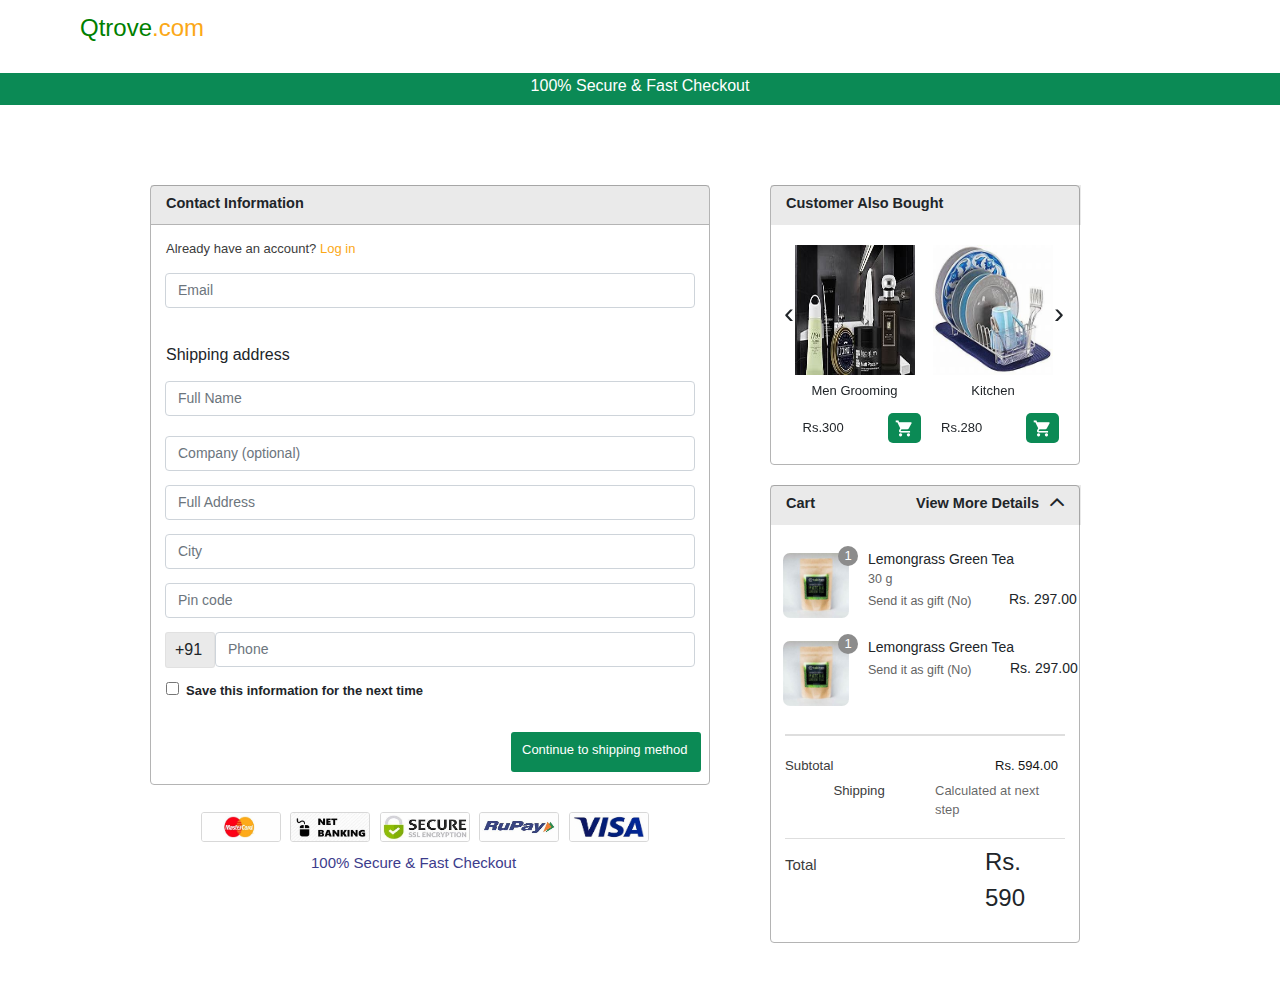
<file: buy_now.html>
<!DOCTYPE html>
<html lang="en">
<head>
    <meta charset="UTF-8">
    <title>Buy Item</title>
    <link href="bootstrap.css" rel="stylesheet">
    <link href="owl.carousel.css" rel="stylesheet">
    <link href="https://fonts.googleapis.com/icon?family=Material+Icons" rel="stylesheet">
    <link rel="stylesheet" href="https://maxcdn.bootstrapcdn.com/font-awesome/4.7.0/css/font-awesome.min.css">

</head>
<style>
    .parent-box{
    height:250px;
    width:277px;
    display:flex;
    margin-left:15px;
    margin-top:10px;

    }
    .box{
    height:220px;
    margin-left:8px;
    margin-top:10px;

    }
    .owl-carousel .owl-nav button.owl-prev {
    background: none;
    color: inherit;
    border: none;
    padding: 0 !important;
    font: inherit;
    position:absolute;
    top:55px;
    font-size:30px;
    margin-left:-2px;
    }
    .owl-carousel .owl-nav button.owl-next{
    background: none;
    color: inherit;
    border: none;
    padding: 0 !important;
    font: inherit;
    position:absolute;
    top:55px;
    right:0;
    margin-right:-1px;
    font-size:30px;
    }
    .rate{
    margin-left:8px;
    font-size:13px;
    margin-top:17px;
    float:left;
    }
    .shop{
    width:33px;
    height:30px;
    background-color:#0b8a55;
    margin-left:93px;
    margin-top:12px;
    border-radius:5px;
    }
    .shop-box{
    width:310px;
    height:auto;
    padding-bottom:8px;
    border:1px solid rgb(180,180,180);
    margin-left:770px;
    border-radius:4px;
    margin-top:20px;
    }
    .shop-box-detail{
    margin-top:28px;
    margin-bottom:10px;
    height:auto;
    }
    .subtotal{
   color:rgb(60,60,60);
   font-size:13.2px;
   margin-top:20px;
    position:relative;

    }
    .ship{
   color:rgb(60,60,60);
   font-size:13.2px;
   margin-top:5px;
   float:left;
   position:relative;
    }
    .side-rupee{
    color:rgb(20,20,20);
    font-size:13px;
    margin-top:5px;
    margin-left:210px;
    position;absolute;
    }
</style>
<body>
<div style="height:73px;width:100%;background-color:white;">
     <a href="index.html" style="text-decoration:none;"><span style="float:left;color:green;font-size:24px;vertical-align:top;margin-left:80px;padding-top:10px;">Qtrove</span><span style="color:#fba817;float:left;vertical-align:baseline;font-size:24px;padding-top:10px;" class="com">.com</span></a>

</div>
 <div style="height:32px;width:100%;background-color:#0b8a55;color:white;text-align:center;">
     <span style="vertical-align:middle;">100% Secure & Fast Checkout</span>
 </div>
<div class="buy-section" style="height:800px;margin-top:80px">
    <div class="form-box" style="width:560px;height:600px;border:1px solid rgb(180,180,180);margin-left:150px;border-radius:4px;position:relative;float:left;">
        <div class="form-heading" style="height:40px;border-bottom:1px solid rgb(180,180,180);background-color:rgba(50,50,50,0.1);margin-top:-1px;">
            <span style="padding-left:15px;margin-top:8px;position:absolute;font-size:14.5px;"><b>Contact Information</b></span>
        </div>
        <form method="POST">
            <div style="color:rgb(60,60,60);font-size:13px;padding:14px 15px;">
                <span> Already have an account? </span><span><a href="#" style="color:#fba817">Log in</a></span>
            </div>
            <div>
                    <input type="email" class="form-control" name="email" placeholder="Email" style="width:95%;margin-left:14px;font-size:14px;">
            </div>
            <div style="margin-top:35px;">
                <span style="padding-left:15px;">Shipping address</span>
            </div>
            <div>
                    <input type="text" class="form-control" name="fname" placeholder="Full Name" style="width:95%;margin-left:14px;margin-top:14px;font-size:14px;">
            </div>
            <div>
                    <input type="text" class="form-control" name="company" placeholder="Company (optional)" style="width:95%;margin-left:14px;margin-top:20px;font-size:14px;">
            </div>
            <div>
                    <input type="text" class="form-control" name="address" placeholder="Full Address" style="width:95%;margin-left:14px;margin-top:14px;font-size:14px;">
            </div>
            <div>
                    <input type="text" class="form-control" name="city" placeholder="City" style="width:95%;margin-left:14px;margin-top:14px;font-size:14px;">
            </div>
            <div>
                    <input type="text" class="form-control" name="fname" placeholder="Pin code" style="width:95%;margin-left:14px;margin-top:14px;font-size:14px;">
            </div>
            <div>
                <div style="float:left;width:50px;background-color:rgba(50,50,50,0.1);height:36px;margin-left:14px;position:relative;border-radius:3px;border:1px solid rgba(150,150,150,0.1);">
                    <span style="padding-top:5px;padding-left:9px;position:absolute;">+91</span>

                </div>

                    <input type="text" class="form-control" name="phone" placeholder="Phone" style="width:86%;margin-left:60px;margin-top:14px;font-size:14px;">
            </div>
            <div style="margin-top:10px;margin-left:15px;">
                <input type="checkbox" value="remember" style="margin-top:5px; "><b style="font-size:13px;padding-left:7px;">Save this information for the next time</b>
            </div>
            <div style="margin:30px 10px 0px 360px;background-color:#0b8a55;height:40px;width:190px;border-radius:3px;">
               <input type="submit" value="Continue to shipping method" style="font-size:13px;background:transparent;outline:none;border:none;color:white;padding-top:8px;padding-left:11px;"></strong>
            </div>


        </form>
        <div style="margin-top:40px;margin-left:50px;">
            <img src="image/master-card.jpg" alt="master-card" height="30px" width="80px" style="border:1px solid rgba(200,200,200,0.7);border-radius:3px;">
            <img src="image/net_banking (5).jpg" alt="master-card" height="30px" width="80px" style="border:1px solid rgba(200,200,200,0.7);border-radius:3px;margin-left:5px;">
            <img src="image/secure_ssl.jpg" alt="master-card" height="30px" width="90px" style="border:1px solid rgba(200,200,200,0.7);border-radius:3px;margin-left:5px;">
            <img src="image/rupay.jpg" alt="master-card" height="30px" width="80px" style="border:1px solid rgba(200,200,200,0.7);border-radius:3px;margin-left:5px;">
            <img src="image/visa.jpg" alt="master-card" height="30px" width="80px" style="border:1px solid rgba(200,200,200,0.7);border-radius:3px;margin-left:5px;">

        </div>
        <div style="margin-top:10px;margin-left:160px;font-size:15px;color:rgb(60,60,140);">
            <span>100% Secure & Fast Checkout</span>
        </div>

    </div>
    <div style="height:280px;width:310px;border:1px solid rgb(180,180,180);margin-left:770px;border-radius:4px;">
        <div style="background-color:rgba(50,50,50,0.1);height:40px;width:310px;margin-top:-1px;position:relative">
            <span style="padding-left:15px;margin-top:8px;font-size:14.5px;position:absolute;"><strong>Customer Also Bought</strong></span>

        </div>
        <div class="parent-box owl-carousel">
            <div class="box">
                <div class="product" style="width:120px;">
                    <a href="#"><img src="image/men_grooming.jpg" height="130px" width="80px" alt="product image"></a>
                    <div class="text-center" style="font-size:13px;margin-top:6px;">
                        <span>Men Grooming</span>
                    </div>
                     <div class="rate">
                        <span>Rs.300</span>
                    </div>
                    <div class="shop">
                        <span class="material-icons" style="color:white;font-size:19px;padding-left:7px;padding-top:6px;">shopping_cart</span>
                    </div>
                </div>
            </div>
            <div class="box" style="">
                <div class="product" style="width:120px;" >
                    <a href="#"><img src="image/kitchen.jpg" height="130px" alt="product image"></a>
                    <div class="text-center" style="font-size:13px;margin-top:6px;">
                        <span >Kitchen</span>
                    </div>
                     <div class="rate">
                        <span>Rs.280</span>
                    </div>
                    <div class="shop">
                        <span class="material-icons" style="color:white;font-size:19px;padding-left:7px;padding-top:6px;">shopping_cart</span>
                    </div>
                </div>
            </div>
            <div class="box">
                <div class="product" style="width:120px;" >
                    <a href="#"><img src="image/chocolate.jpg" height="130px" alt="product image"></a>
                    <div class="text-center" style="font-size:13px;margin-top:6px;">
                        <span>Chocolate</span>
                    </div>
                    <div class="rate">
                        <span>Rs.200</span>
                    </div>
                    <div class="shop">
                        <span class="material-icons" style="color:white;font-size:19px;padding-left:7px;padding-top:6px;">shopping_cart</span>
                    </div>
                </div>


            </div>
             <div class="box">
                <div class="product" style="width:120px;" >
                    <a href="#"><img src="image/coffee.jpg" height="130px" alt="product image"></a>
                    <div class="text-center" style="font-size:13px;margin-top:6px;">
                        <span>Coffee</span>
                    </div>
                    <div class="rate">
                        <span>Rs.150</span>
                    </div>
                    <div class="shop">
                        <span class="material-icons" style="color:white;font-size:19px;padding-left:7px;padding-top:6px;">shopping_cart</span>
                    </div>
                </div>
            </div>
            <div class="box">
                <div class="product" style="width:120px;" >
                    <a href="#"><img src="image/fresh_fruit.jpg" height="130px" alt="product image"></a>
                    <div class="text-center" style="font-size:13px;margin-top:6px;">
                        <span>Fresh Fruit</span>
                    </div>
                    <div class="rate">
                        <span>Rs.200</span>
                    </div>
                    <div class="shop">
                        <span class="material-icons" style="color:white;font-size:19px;padding-left:7px;padding-top:6px;">shopping_cart</span>
                    </div>
                </div>

            </div>
            <div class="box">
                <div class="product" style="width:120px;" >
                    <a href="#"><img src="image/makeup.jpg" height="130px" alt="product image"></a>
                    <div class="text-center" style="font-size:13px;margin-top:6px;">
                        <span >Makeup</span>
                    </div>
                    <div class="rate">
                        <span>Rs.500</span>
                    </div>
                    <div class="shop">
                        <span class="material-icons" style="color:white;font-size:19px;padding-left:7px;padding-top:6px;">shopping_cart</span>
                    </div>
                </div>

            </div>

        </div>

    </div>
    <div class="shop-box">
        <div style="background-color:rgba(50,50,50,0.1);height:40px;width:310px;margin-top:-1px;position:relative">
            <span style="padding-left:15px;margin-top:8px;font-size:14.5px;position:absolute;"><strong>Cart</strong></span>
            <span class="view"><span style="padding-left:145px;margin-top:8px;font-size:14.5px;position:absolute;"><strong>View More Details</strong></span><span style="padding-left:278px;font-size:25px;position:absolute;margin-top:-2px;"><strong><i class="fa fa-angle-up" aria-hidden="true"></i></strong></span></span>
        </div>
        <div >
            <div class="shop-box-detail">
                <div style="height:80px;margin:8px 10px 8px 12px;">
                    <div style="float:left;position:relative;">
                        <img src="image/tea.jpg" height="65px" width="66px" style="border-radius:7px;z-index:1;">

                    </div>
                    <div  class="text-center" style="border-radius:50%;width:20px;height:20px;background-color:rgb(140,140,140);float:left;position:absolute;margin-left:55px;margin-top:-7.5px;z-index:100;">
                        <span style="color:white;font-size:13px;vertical-align:top;font-weight:400;" >1</span>
                    </div>
                    <div style="margin-left:85px;position:absolute;font-size:14px;margin-top:-4px;">
                        <span style="width:140px;font-weight:500;" >Lemongrass Green Tea</span>
                        <div style="font-size:12.5px;color:rgb(100,100,100);">
                            <span >30 g</span>
                        </div>
                        <div style="margin-left:141px;margin-right:10px;">
                            <span style="font-weight:500;">Rs. 297.00</span>
                        </div>
                        <div style="font-size:12.5px;color:rgb(100,100,100);margin-top:-18px;">
                            <span >Send it as gift (No)</span>
                        </div>
                    </div>
                </div>
                <div style="height:80px;margin:8px 10px 8px 12px;">
                    <div style="float:left;position:relative;">
                        <img src="image/tea.jpg" height="65px" width="66px" style="border-radius:7px;">
                    </div>
                    <div  class="text-center" style="border-radius:50%;width:20px;height:20px;background-color:rgb(140,140,140);float:left;position:absolute;margin-left:55px;margin-top:-7.5px;z-index:100;">
                        <span style="color:white;font-size:13px;vertical-align:top;font-weight:400;" >1</span>
                    </div>
                    <div style="margin-left:85px;position:absolute;font-size:14px;margin-top:-4px;">
                        <span style="width:140px;font-weight:500;" >Lemongrass Green Tea</span>

                        <div style="margin-left:142px;margin-right:10px;font-weight:500;">
                            <span>Rs. 297.00</span>
                        </div>
                        <div style="font-size:12.5px;color:rgb(100,100,100);margin-top:-18px;">
                            <span >Send it as gift (No)</span>
                        </div>
                    </div>
                </div>


            </div>
            <div style="border-top:2px solid rgba(200,200,200,0.6);margin: 13px 14px; ">
                <div class="subtotal">
                    <span style="float:left;">Subtotal</span>
                    <div class="side-rupee" style="font-weight:500;">
                        <span>Rs. 594.00</span>
                    </div>
                </div>

                <div class="ship">
                    <span>Shipping</span>
                </div>
                <div style="color:rgba(30,30,30,0.7);font-size:13px;margin-top:5px;margin-left:150px;position;absolute;">
                    <span>Calculated at next step</span>
                </div>

            </div>
            <div style="border-top:1px solid rgba(200,200,200,0.6);margin: 18px 14px;">
                <div class="ship" style="margin-top:15px;float:left;">
                    <span style="font-size:15px;">Total</span>
                </div>
                <div style="font-size:24px;margin-left:200px;margin-top:5px;font-weight:500;">
                    <span >Rs. 590</span>
                </div>

            </div>
        </div>

    </div>

</div>
<script src="js/jquery-1.11.1.min.js"></script>
<script>
    $(document).ready(function(){
    $('.view').click(function(){
    $('.shop-box-detail').toggle();
    });
    });
</script>
<script src="js/owl.carousel.js"></script>
<script>
$('.owl-carousel').owlCarousel({
    loop:true,
    margin:0,
    nav:true,
     responsive:{
        100:{
            items:1
        },
        300:{
            items:2
        },

    }
});
</script>
</body>
</html>
</file>
